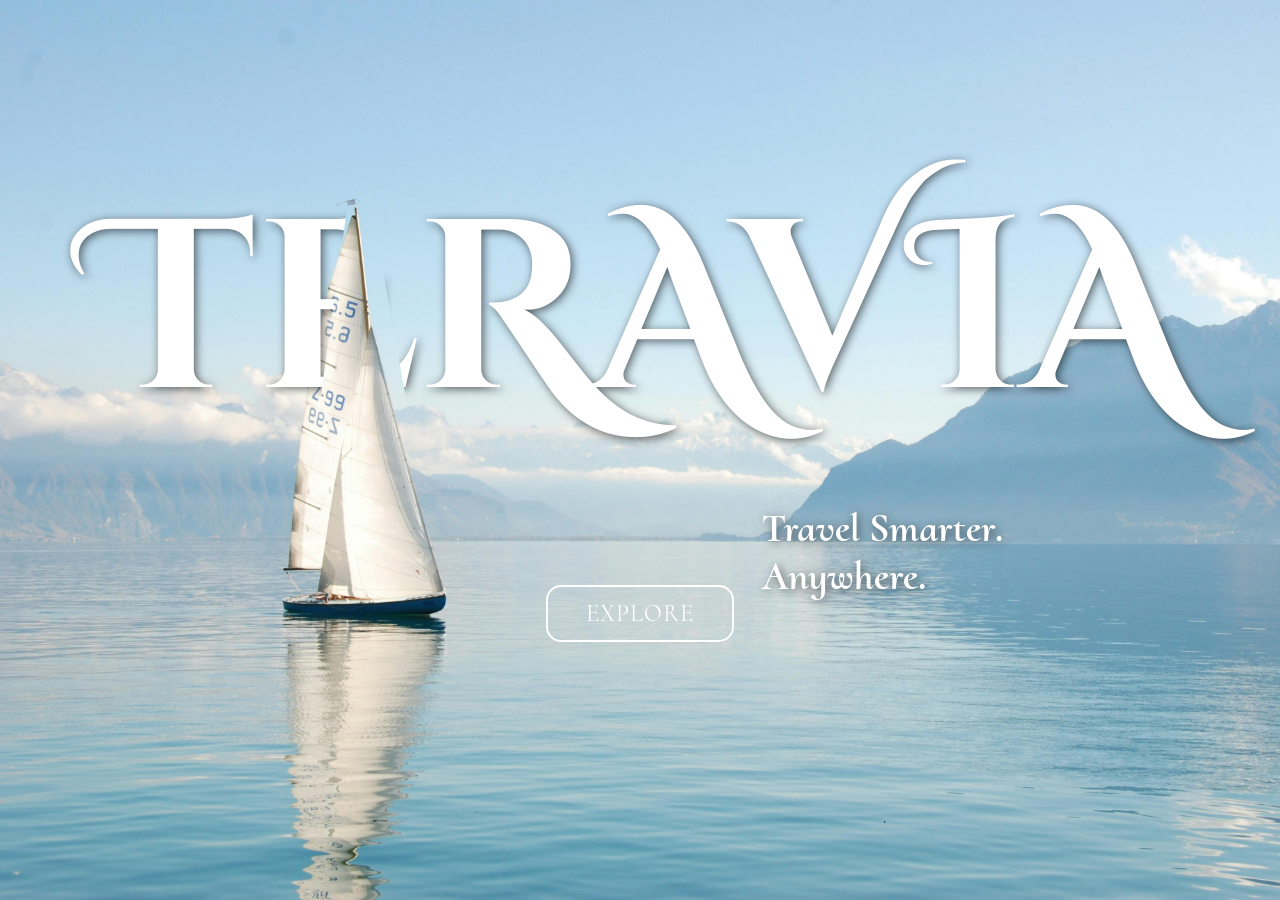
<file: index.html>
<!DOCTYPE html>
<html lang="en">
<head>
  <meta charset="UTF-8" />
  <meta name="viewport" content="width=device-width, initial-scale=1.0"/>
  <title>Desert Horizon</title>
  <link href='https://fonts.googleapis.com/css?family=Cinzel Decorative' rel='stylesheet'>
  <link href='https://fonts.googleapis.com/css?family=Cormorant Upright' rel='stylesheet'>
  <style>
    body, html {
      margin: 0;
      padding: 0;
      height: 100%;
      overflow: hidden;
      font-family: 'Segoe UI', sans-serif;
    }

    .background {
      position: absolute;
      width: 100%;
      height: 100%;
      background: url('pexels-pixabay-273886.jpg') center/cover no-repeat;
      z-index: 1;
    }

    .title {
      position: absolute;
      top: 17%;
      left: 50%;
      transform: translateX(-50%);
      font-size: 15rem;
      font-weight: bold;
      font-family: 'Cinzel Decorative';
      color: white;
      z-index: 2;
      text-shadow: 2px 2px 10px rgba(0,0,0,0.6);
    }

    .subtext {
      position: absolute;
      top: 56%;
      left: 73%;
      transform: translateX(-50%);
      font-size: 2.5rem;
      font-weight: bold;
      font-family: 'Cormorant Upright';
      color: white;
      z-index: 2;
      text-shadow: 2px 2px 10px rgba(0,0,0,0.6);
    }

    .foreground-shape {
      position: absolute;
      width: 100%;
      height: 100%;
      background: url('pexels-pixabay-273886.jpg') center/cover no-repeat;
      clip-path: polygon(28.5% 9%, 29.9% 30%, 35% 70%, 23% 70%, 23.5% 60%);
      z-index: 3;
      pointer-events: none;
    }

    .explore-btn {
      background-color: transparent;
      border: 2px solid white;  /* Change to black or any color if your background is light */
      color: white;
      font-size: 1.5rem;
      font-family: 'Cormorant Upright';
      padding: 12px 38px;
      border-radius: 15px;
      top: 65%;
      left: 50%;
      cursor: pointer;
      position: absolute;
      letter-spacing: 1px;
      z-index: 4;
      transform: translateX(-50%);
    }

    .explore-btn:hover {
      background-color: white;
      color: black;
      box-shadow: 0 0 10px rgba(255,255,255,0.4);
}

    
  </style>
</head>
<body>
  <div class="background"></div>
  <div class="title">TERAVIA</div>
  <div class="foreground-shape"></div>
  <div class="subtext">Travel Smarter. Anywhere.</div>
  <button class="explore-btn">EXPLORE</button>
</body>
</html>
</file>
